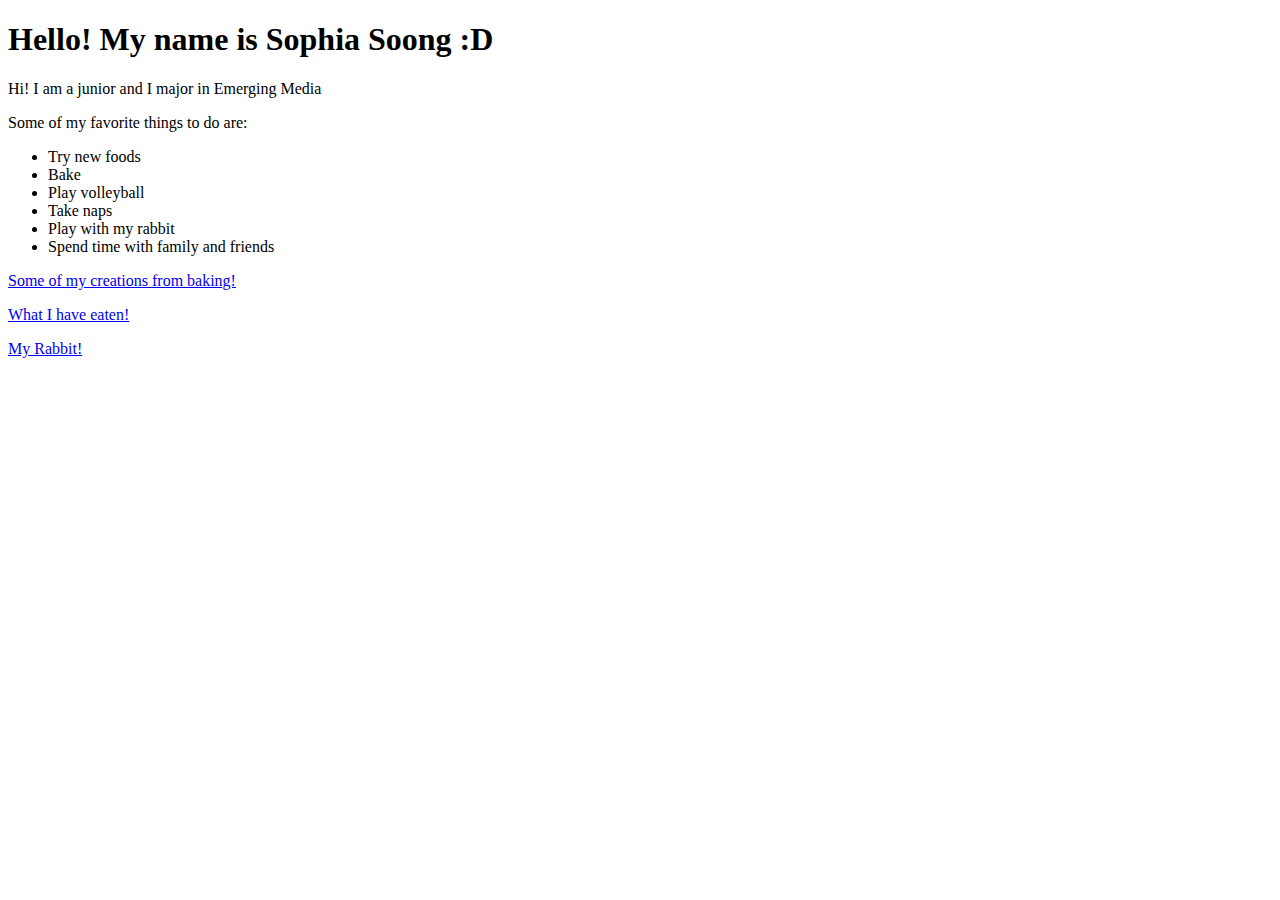
<file: index.html>
<!DOCTYPE html>
<html>
  <head>
    <meta charset="utf-8">
    <title>Sophia Soong</title>
  </head>
  <body>
    <header>
      <h1>Hello! My name is Sophia Soong :D </h1>
      <p>Hi! I am a junior and I major in Emerging Media</p>
    </header>

    <main>
      <p>Some of my favorite things to do are:</p>

      <ul>
        <li>Try new foods</li>
        <li>Bake</li>
        <li>Play volleyball</li>
        <li>Take naps</li>
        <li>Play with my rabbit</li>
        <li>Spend time with family and friends</li>
      </ul>

      <a href="./Baking.html" class="goButton"><p>Some of my creations from baking!</p></a>
      <a href="./Eating.html" class="goButton"><p>What I have eaten!</p></a>
      <a href="./Rabbit.html" class="goButton"><p>My Rabbit!</p></a>
    </main>


  </body>
</html>
</file>
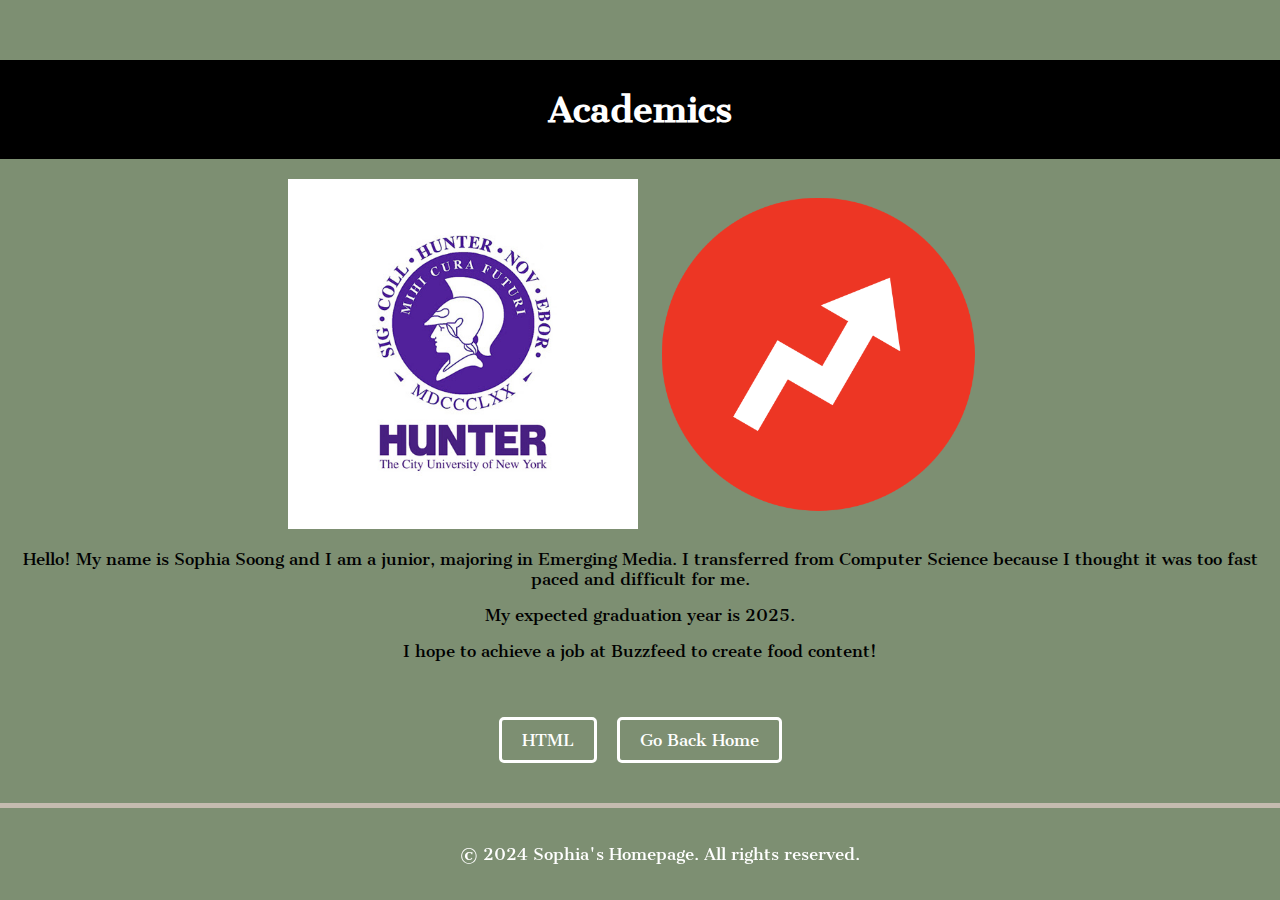
<file: academics.html>
<!DOCTYPE html>
<html>
<head>
    <meta charset="utf-8">
    <title>Academics</title>
    <link rel="stylesheet" type="text/css" href="academics.css">
    <link rel="preconnect" href="https://fonts.googleapis.com">
    <link rel="preconnect" href="https://fonts.gstatic.com" crossorigin>
    <link href="https://fonts.googleapis.com/css2?family=Cantata+One&display=swap" rel="stylesheet">
</head>
<body>
    <header>
        <h1>Academics</h1>
    </header>
    <main>    
             
        <div class="image-container">
            <img src="Hunter Logo.jpeg" alt="Hunter Logo" width="350" height="350">
            <img src="buzzfeed.png" alt="Buzzfeed" width="350" height="350">
        </div>

        <p>Hello! My name is Sophia Soong and I am a junior, majoring in Emerging Media. I transferred from Computer Science because I thought it was too fast paced and difficult for me.</p>
        <p>My expected graduation year is 2025.</p>
        <p>I hope to achieve a job at Buzzfeed to create food content!</p>



    </main>
    


    <div class="options">
        <a href="./Assignment1.html" class="goButton">
            <button id="option-1" title="HTML">HTML</button>
        </a>
        
        <a href="./homepage.html" class="goButton">
            <button title="Go Back Home">Go Back Home</button>
        </a>
    </div>

    <footer>
        <p>&copy; 2024 Sophia's Homepage. All rights reserved.</p>
    </footer>

</body>
</html>
</file>
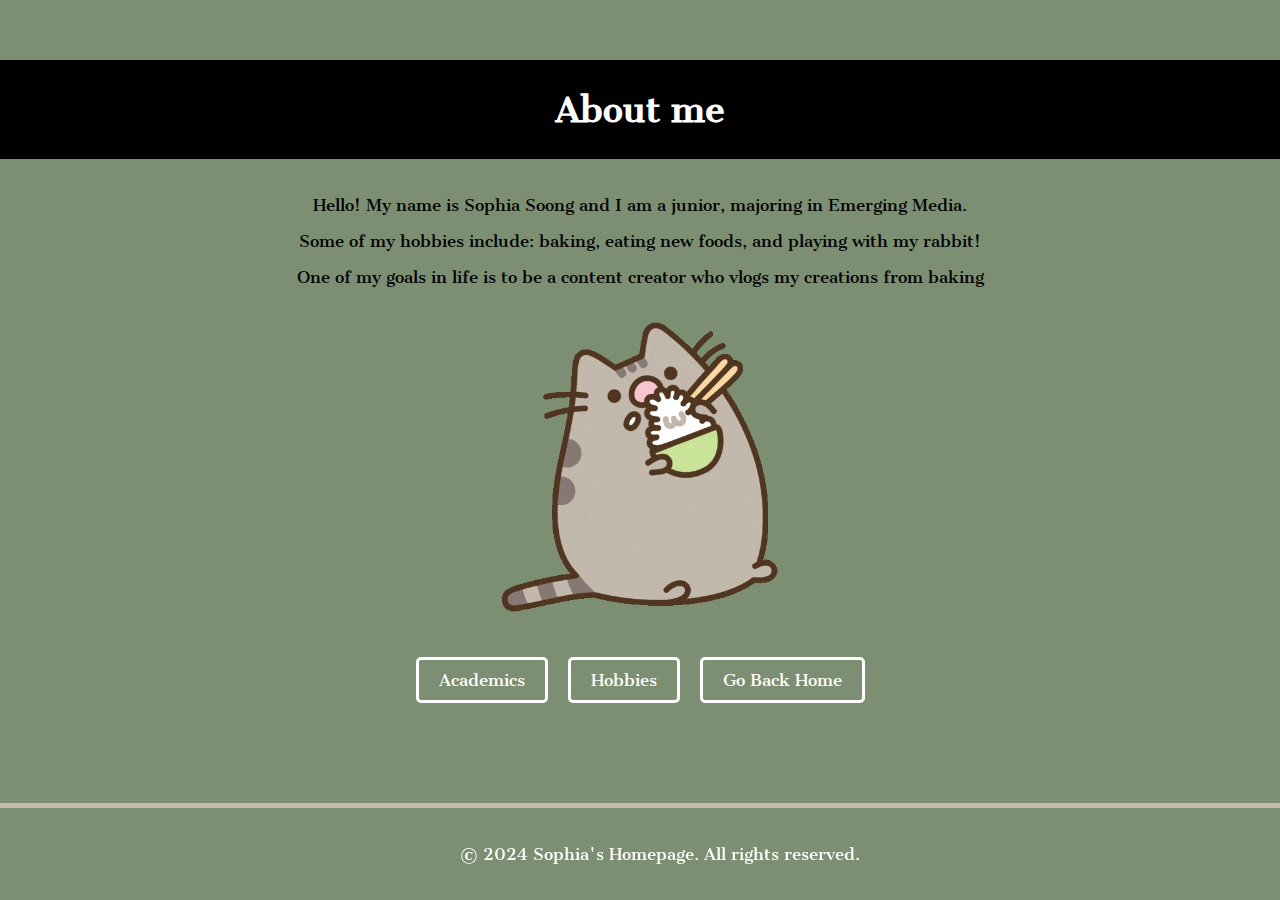
<file: Assignment1.html>
<!DOCTYPE html>
<html>
<head>
    <meta charset="utf-8">
    <title>Me Page: Sophia Soong</title>
    <link rel="stylesheet" href="home.css">
    <link rel="preconnect" href="https://fonts.googleapis.com">
    <link rel="preconnect" href="https://fonts.gstatic.com" crossorigin>
    <link href="https://fonts.googleapis.com/css2?family=Cantata+One&display=swap" rel="stylesheet">   
</head>

<body>
    <header>
        <h1>About me</h1>
      
    </header>


    <main> 
      <p>Hello! My name is Sophia Soong and I am a junior, majoring in Emerging Media. </p>
      <p> Some of my hobbies include: baking, eating new foods, and playing with my rabbit!</p>
      <p> One of my goals in life is to be a content creator who vlogs my creations from baking</p>

      <img src="pusheen.gif" alt="UNDER CONSTRUCTION" width="300" height="300" style="display: block; margin: 30px auto 0 auto;">
    </main>


    <div class="options">
        <a href="./academics.html" class="goButton">
            <button id="option-1" title="Assignment 2: Academics">Academics</button>
        </a>
        
        <a href="./hobbies.html" class="goButton">
            <button id="option-2" title="Assignment 2: Hobbies">Hobbies</button>
        </a>

        <a href="./homepage.html" class="goButton">
          <button title="Go Back Home">Go Back Home</button>
      </a>

    </div>

    <footer>
        <p>&copy; 2024 Sophia's Homepage. All rights reserved.</p>
    </footer>
</body>


</html>
</file>
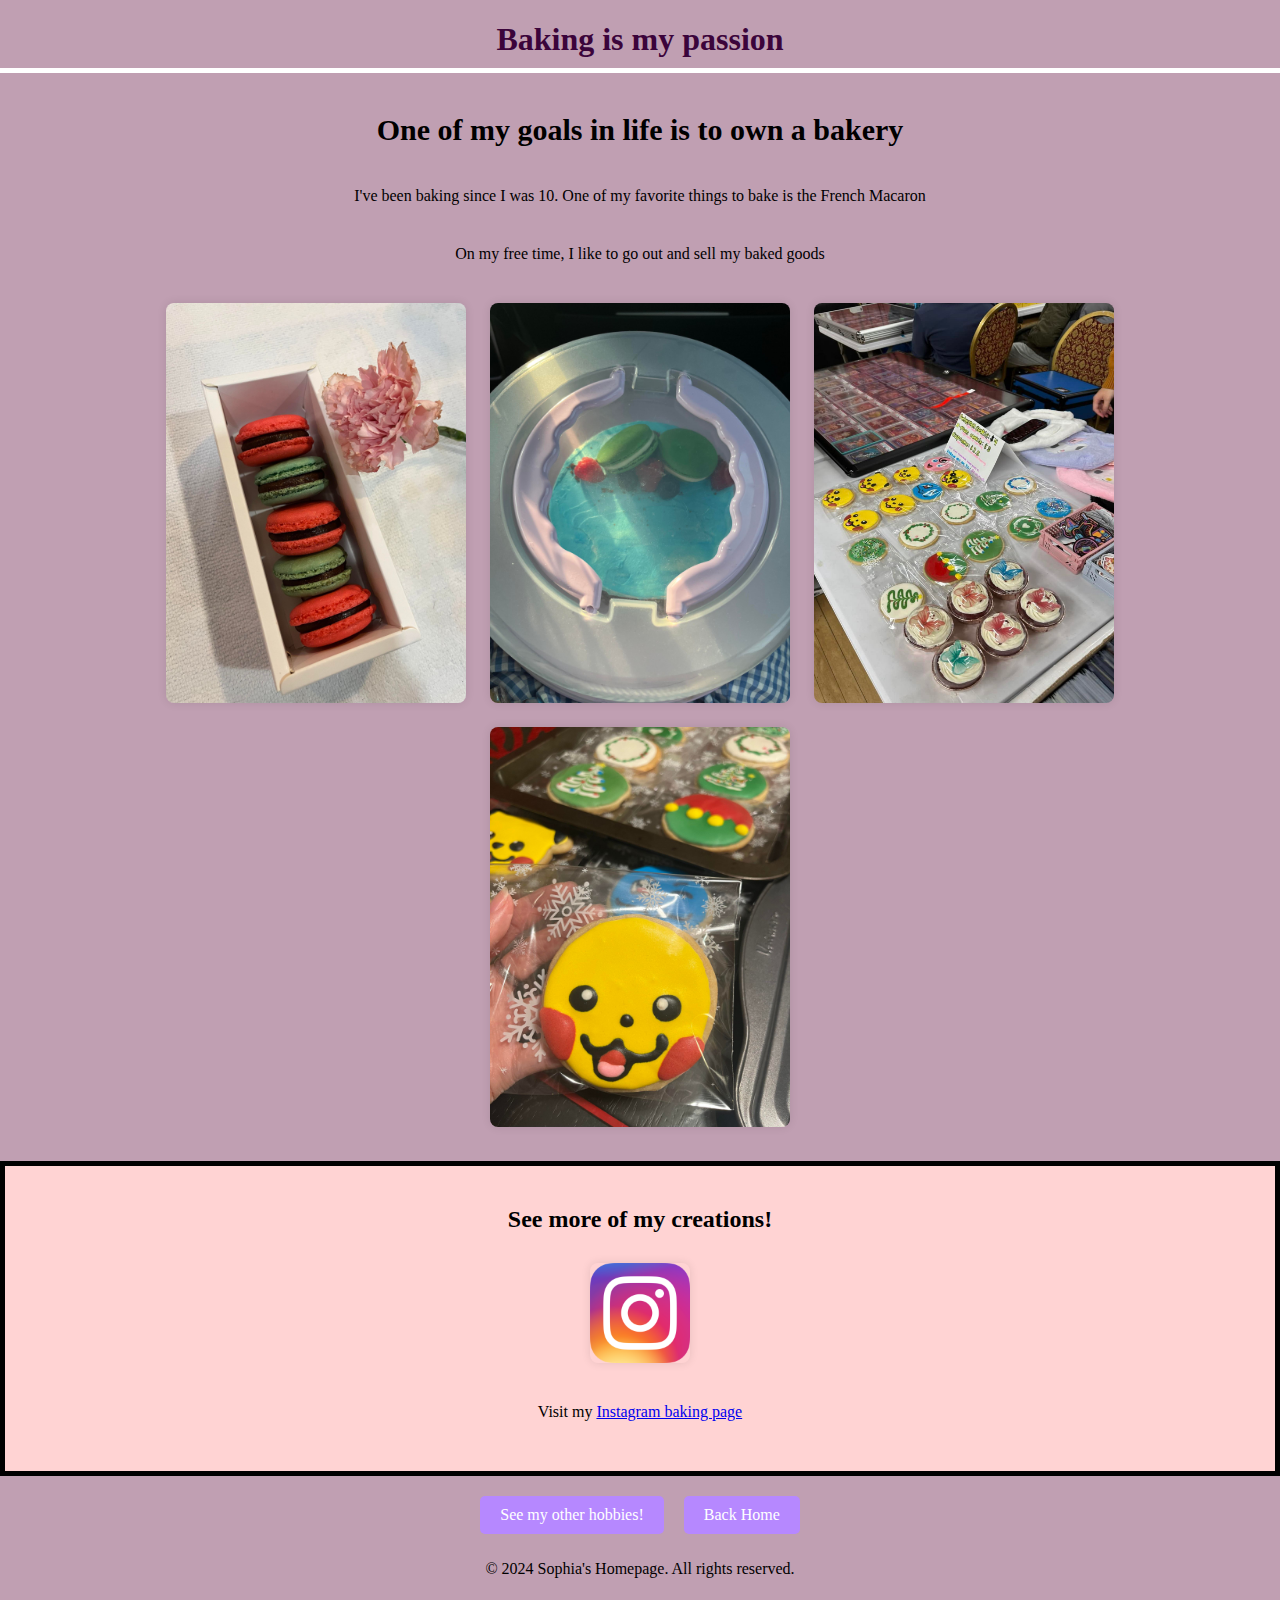
<file: Baking.html>
<!DOCTYPE html>
<html lang="en">
<head>
    <meta charset="UTF-8">
    <meta name="viewport" content="width=device-width, initial-scale=1.0">
    <title>My Baking!</title>
    <link rel="stylesheet" href="style.css">
</head>
<body>
    <h1>Baking is my passion</h1>
    <p class="special-paragraph">One of my goals in life is to own a bakery</p>
    <p>I've been baking since I was 10. One of my favorite things to bake is the French Macaron</p>
    <p>On my free time, I like to go out and sell my baked goods</p>

    <img src="macaron.jpg" alt="Nutella Macarons" width="300" height="400">
    <img src="Islandcake.jpg" alt="Coconut Cream Cake" width="300" height="400">
    <img src="Bakesale.jpg" alt="Bake Sale" width="300" height="400">
    <img src="Pikacookie.jpg" alt="Pikachiu!" width="300" height="400">

    <div id="special-element">
        <h2>See more of my creations!</h2>
        <img src="ig.webp" alt="Baking Page" width="100" height="100">
        <p>Visit my <a href="https://www.instagram.com/puffyfoods/">Instagram baking page</a></p>
    </div>
    

    <div class="button-container">
        <a href="./hobbies.html" class="goButton">
           See my other hobbies!</button>
        </a>
        <a href="./homepage.html" class="goButton">Back Home</a>
    </div>
</body>

<footer>
    <p>&copy; 2024 Sophia's Homepage. All rights reserved.</p>
</footer>

</html>
</file>
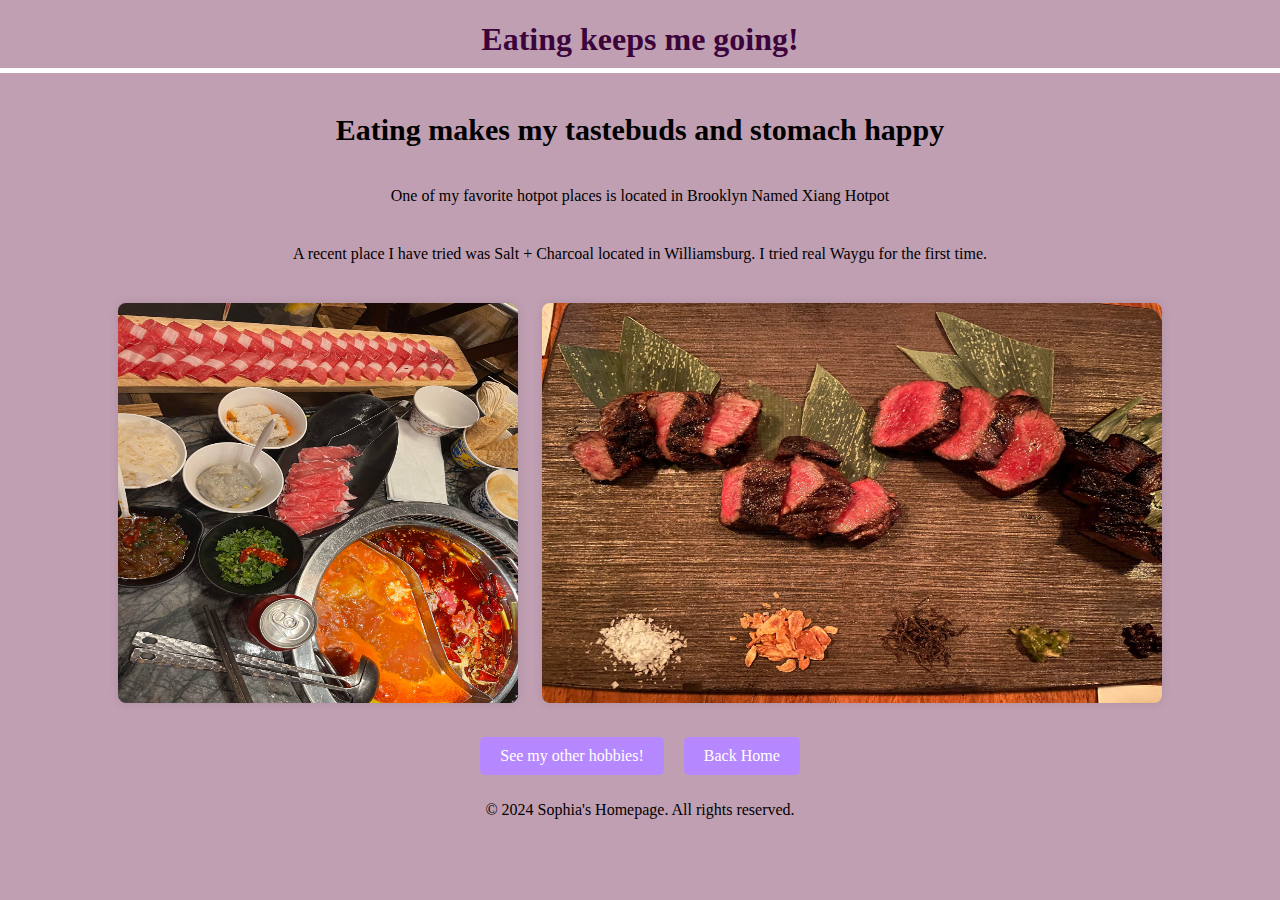
<file: Eating.html>
<!DOCTYPE html>
<html lang="en">
<head>
    <meta charset="UTF-8">
    <meta name="viewport" content="width=device-width, initial-scale=1.0">
    <title>What I have ate!</title>
    <link rel="stylesheet" href="style.css">
</head>
<body>
    <h1>Eating keeps me going!</h1>
    <p class="special-paragraph">Eating makes my tastebuds and stomach happy</p>
    <p>One of my favorite hotpot places is located in Brooklyn Named Xiang Hotpot</p>
    <p>A recent place I have tried was Salt + Charcoal located in Williamsburg. I tried real Waygu for the first time.</p>



    <img src="Hotpot.jpg" alt="Hot Pot at Xiang Brooklyn" width="400" height="400">
    <img src="Wagyu.jpg" alt="Salt + Charcoal in Williamsburg" width="620" height="400">

    <div class="button-container">
        <a href="./hobbies.html" class="goButton">See my other hobbies!</a>
        <a href="./homepage.html" class="goButton">Back Home</a>
    </div>
</body>

<footer>
    <p>&copy; 2024 Sophia's Homepage. All rights reserved.</p>
</footer>

</html>
</file>
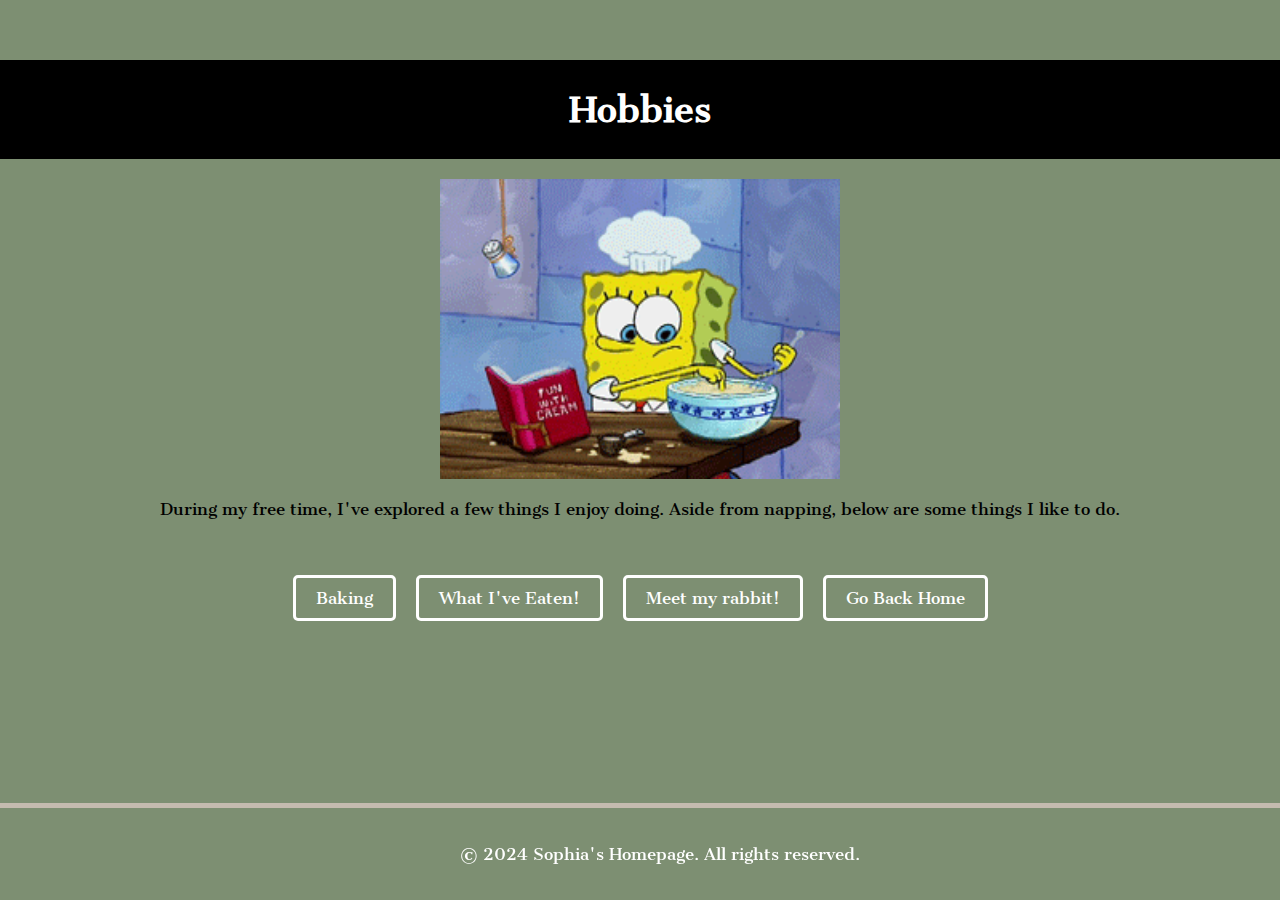
<file: hobbies.html>
<!DOCTYPE html>
<html>
<head>
    <meta charset="utf-8">
    <title>Academics</title>
    <link rel="stylesheet" href="home.css">
    <link rel="preconnect" href="https://fonts.googleapis.com">
    <link rel="preconnect" href="https://fonts.gstatic.com" crossorigin>
    <link href="https://fonts.googleapis.com/css2?family=Cantata+One&display=swap" rel="stylesheet">          
</head>
<body>
    <header>
        <h1>Hobbies</h1>
    </header>

    <main> 
        <img src="spongebob.gif" alt="Hunter Logo" width="400" height="300">
        <p>During my free time, I've explored a few things I enjoy doing. Aside from napping, below are some things I like to do.</p>
    </main>

    <div class="options">
        <a href="./Baking.html" class="goButton">
            <button title="Some of my creations!">Baking</button>
        </a>
        <a href="./Eating.html" class="goButton">
            <button title="Good Eats!">What I've Eaten!</button>
        </a>        
        <a href="./Rabbit.html" class="goButton">
            <button title="Socks the Wabbit!">Meet my rabbit!</button>
        </a>

        <a href="./homepage.html" class="goButton">
            <button title="Go Back Home">Go Back Home</button>
        </a>
    </div>

    <footer>
        <p>&copy; 2024 Sophia's Homepage. All rights reserved.</p>
    </footer>
</body>
</file>
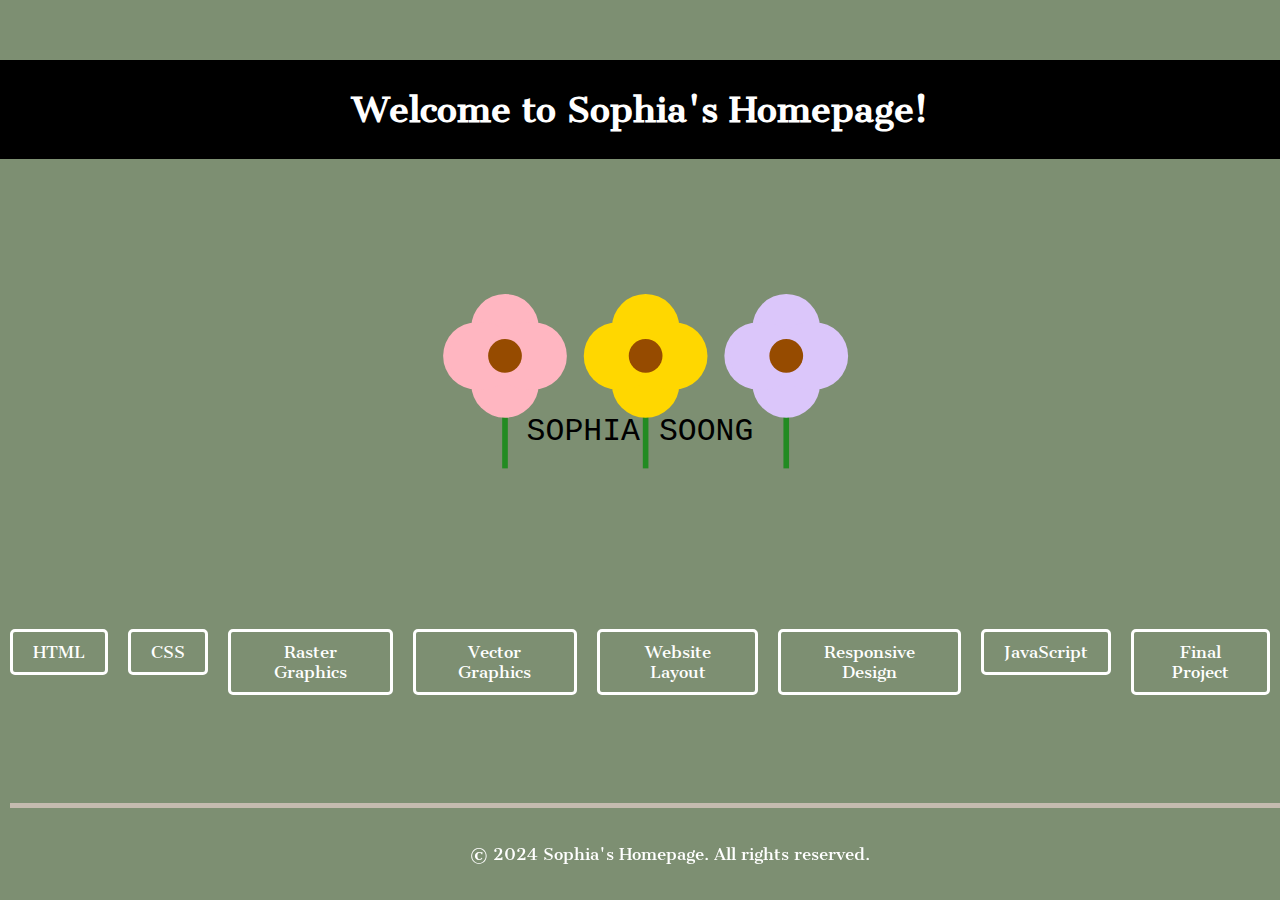
<file: homepage.html>
<!DOCTYPE html>
<html lang="en">
<head>
    <meta charset="UTF-8">
    <meta name="viewport" content="width=device-width, initial-scale=1.0">
    <title>Sophia's Homepage: Introduction to Web Design.</title>
    <link rel="stylesheet" href="home.css">
    <link rel="preconnect" href="https://fonts.googleapis.com">
    <link rel="preconnect" href="https://fonts.gstatic.com" crossorigin>
    <link href="https://fonts.googleapis.com/css2?family=Cantata+One&display=swap" rel="stylesheet">
</head>
<body>

<header>
    <h1>Welcome to Sophia's Homepage! </h1>
   
</header>

<svg xmlns="http://www.w3.org/2000/svg" viewBox="0 0 800 800" width="450" height="450">
    <!-- Left Flower -->
    <a href="https://www.nybg.org/" target="_blank" rel="noopener noreferrer">
        <g transform="translate(150,300)">
            <!-- Stem -->
            <rect x="5" y="100" width="10" height="150" fill="#228B22" />
          
            <!-- Petals -->
            <circle cx="10" cy="0" r="60" fill="#FFB6C1" />
            <circle cx="-40" cy="50" r="60" fill="#FFB6C1" />
            <circle cx="60" cy="50" r="60" fill="#FFB6C1" />
            <circle cx="10" cy="100" r="60" fill="#FFB6C1" />
            <circle cx="-30" cy="50" r="60" fill="#FFB6C1" />
            <circle cx="50" cy="50" r="60" fill="#FFB6C1" />

            <!-- Center -->
            <circle cx="10" cy="50" r="30" fill="#964B00" />

        </g>
    </a>

    <!-- Center Flower -->
    <a href="https://www.floretflowers.com/blog/" target="_blank" rel="noopener noreferrer">
        <g transform="translate(400,300)">
            <!-- Stem -->
            <rect x="5" y="100" width="10" height="150" fill="#228B22" />
          
            <!-- Petals -->
            <circle cx="10" cy="0" r="60" fill="#FFD700" />
            <circle cx="-40" cy="50" r="60" fill="#FFD700" />
            <circle cx="60" cy="50" r="60" fill="#FFD700" />
            <circle cx="10" cy="100" r="60" fill="#FFD700" />
            <circle cx="-30" cy="50" r="60" fill="#FFD700" />
            <circle cx="50" cy="50" r="60" fill="#FFD700" />

            <!-- Center -->
            <circle cx="10" cy="50" r="30" fill="#964B00" />

        </g>
    </a>

    <!-- Right Flower -->
    <a href="https://www.inbloomflorist.com/blog/springflowers2021/" target="_blank" rel="noopener noreferrer">
        <g transform="translate(650,300)">
            <!-- Stem -->
            <rect x="5" y="100" width="10" height="150" fill="#228B22" />
          
            <!-- Petals -->
            <circle cx="10" cy="0" r="60" fill="#DBC6FA " />
            <circle cx="-40" cy="50" r="60" fill="#DBC6FA  " />
            <circle cx="60" cy="50" r="60" fill="#DBC6FA " />
            <circle cx="10" cy="100" r="60" fill="#DBC6FA " />
            <circle cx="-30" cy="50" r="60" fill="#DBC6FA " />
            <circle cx="50" cy="50" r="60" fill="#DBC6FA" />

            <!-- Center -->
            <circle cx="10" cy="50" r="30" fill="#964B00" />

        </g>
    </a>

    <!-- Text -->
    <text x="400" y="500" font-family="Courier New" font-size="56" fill="black" text-anchor="middle">SOPHIA SOONG</text>
</svg>


<div class="options">
    <a href="./html.html" class="goButton">
        <button id="option-1" title="HTML">HTML</button>
    </a>
    <a href="./Assignment1.html" class="goButton">
        <button id="option-1" title="Academics + Hobbies">CSS</button>
    </a>
    </a>
    <a href="./raster.html" class="goButton">
        <button id="option-1" title="">Raster Graphics</button>
    </a>    

    <a href="./svg.html" class="goButton">
        <button id="option-1" title="">Vector Graphics</button>
    </a>  

    <a href="./" class="goButton">
        <button id="option-1" title="">Website Layout</button>
    </a>    
    <a href="./" class="goButton">
        <button id="option-1" title="">Responsive Design</button>
    </a>    
    <a href="./" class="goButton">
        <button id="option-1" title="">JavaScript</button>
    </a>
    <a href="./" class="goButton">
        <button id="option-1" title="">Final Project</button>
 
 
</div>


<footer>
    <p>&copy; 2024 Sophia's Homepage. All rights reserved.</p>
</footer>

</body>
</html>
</file>
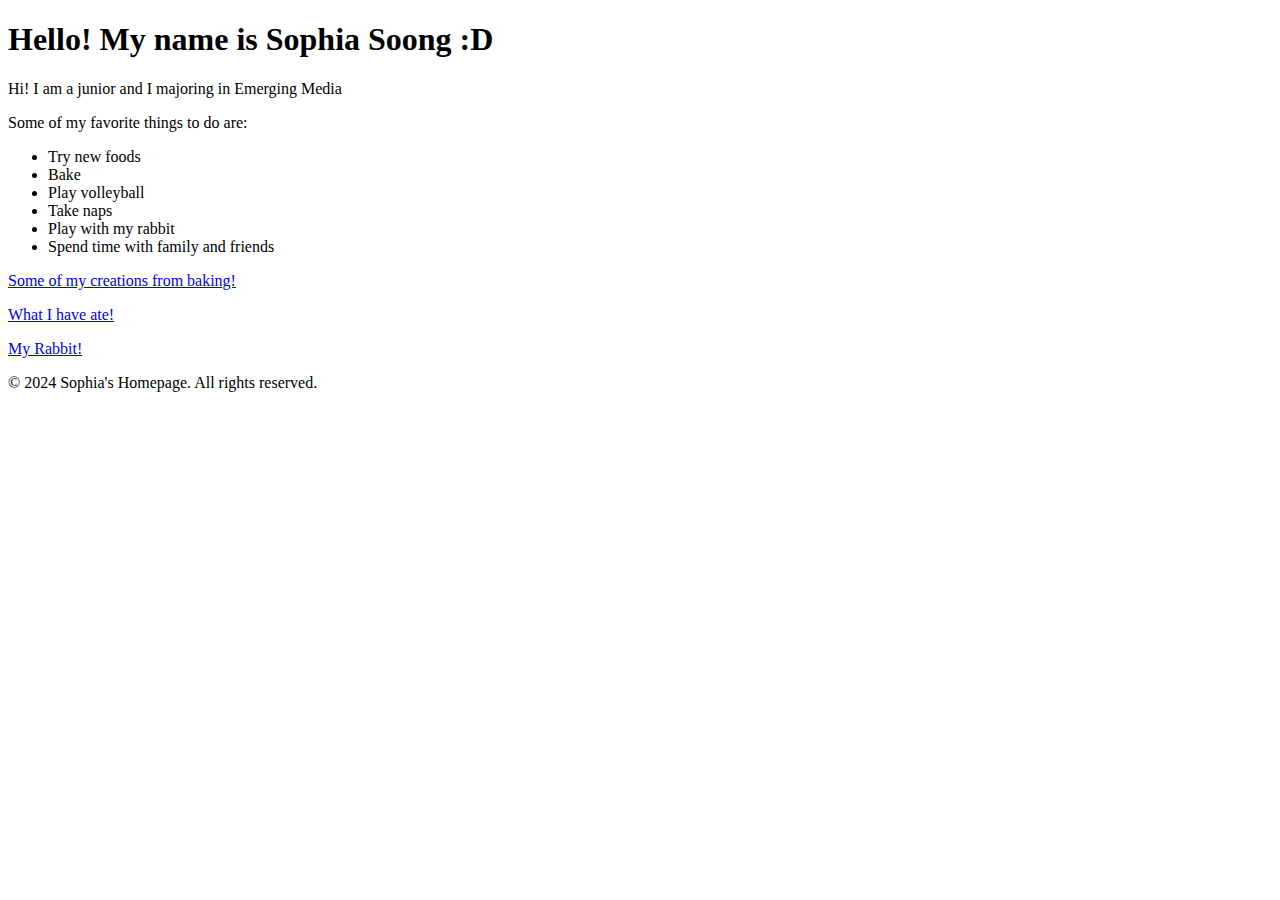
<file: html.html>
<!DOCTYPE html>
<html>
  <head>
    <meta charset="utf-8">
    <title>Sophia Soong</title>
  </head>
  <body>
    <header>
      <h1>Hello! My name is Sophia Soong :D </h1>
      <p>Hi! I am a junior and I majoring in Emerging Media</p>
    </header>

    <main>
      <p>Some of my favorite things to do are:</p>

      <ul>
        <li>Try new foods</li>
        <li>Bake</li>
        <li>Play volleyball</li>
        <li>Take naps</li>
        <li>Play with my rabbit</li>
        <li>Spend time with family and friends</li>
      </ul>

      <a href="./Baking.html" class="goButton"><p>Some of my creations from baking!</p></a>
      <a href="./Eating.html" class="goButton"><p>What I have ate!</p></a>
      <a href="./Rabbit.html" class="goButton"><p>My Rabbit!</p></a>
    </main>

    <footer>
      <p>&copy; 2024 Sophia's Homepage. All rights reserved.</p>
    </footer>
  </body>
</html>
</file>
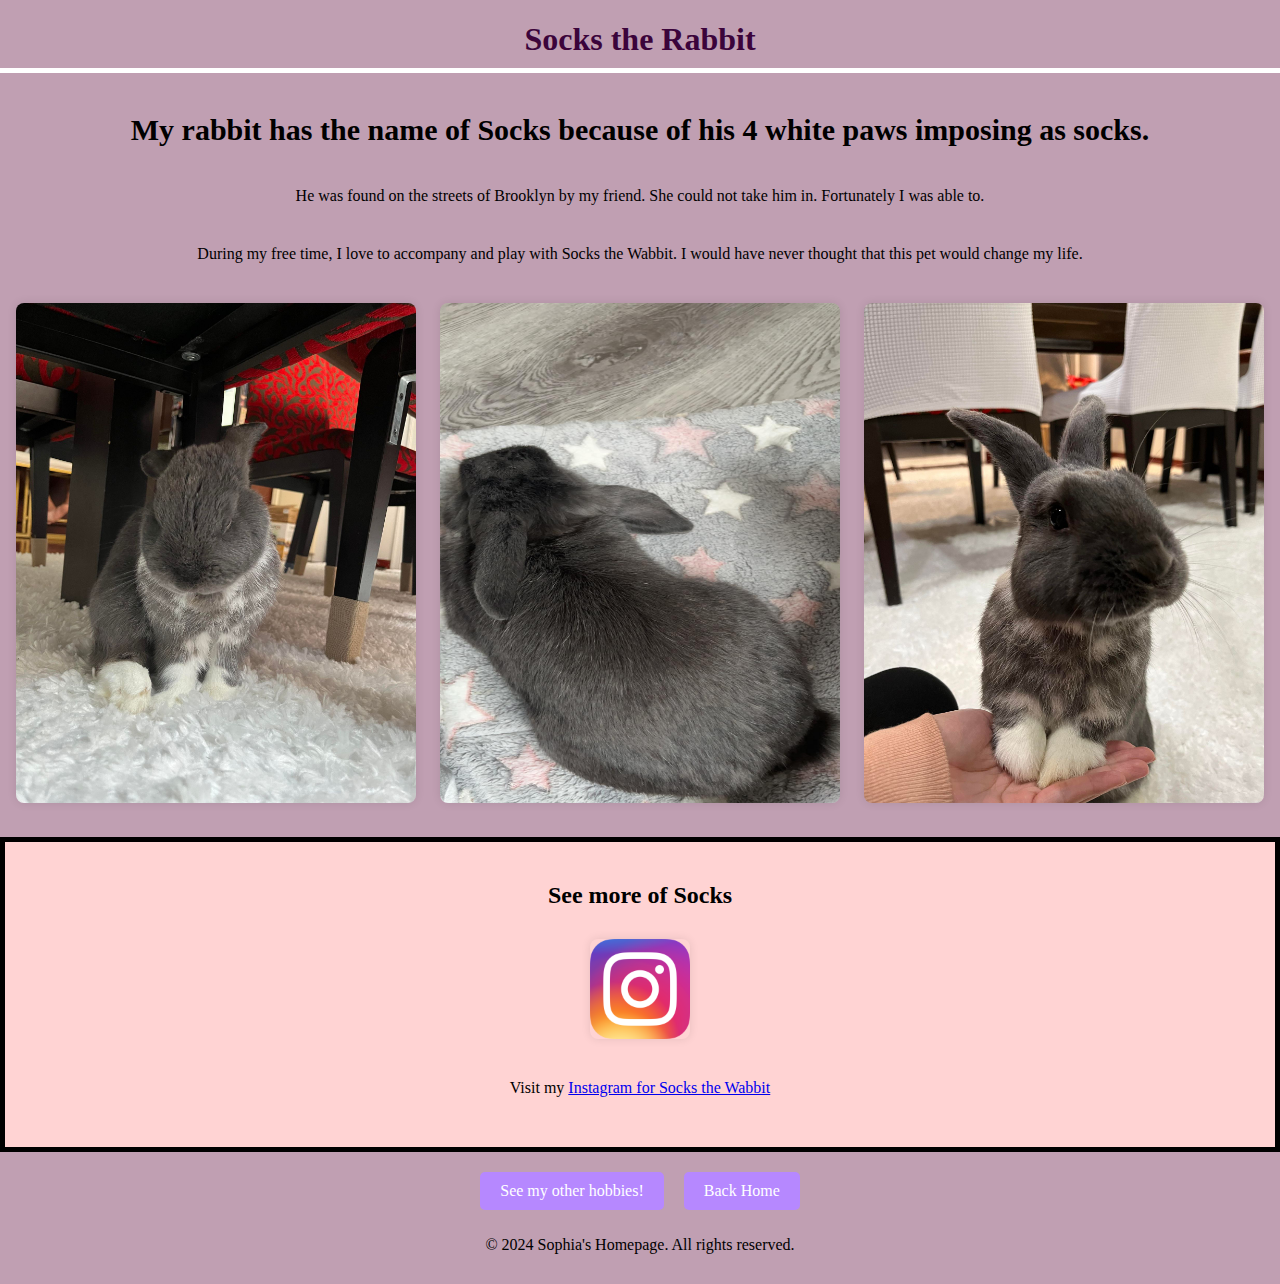
<file: Rabbit.html>
<!DOCTYPE html>
<html lang="en">
<head>
    <meta charset="UTF-8">
    <meta name="viewport" content="width=device-width, initial-scale=1.0">
    <title>Socks the Rabbit</title>
    <link rel="stylesheet" href="style.css">
    
</head>
<body>
    <h1>Socks the Rabbit</h1>
    <p class="special-paragraph">My rabbit has the name of Socks because of his 4 white paws imposing as socks.</p>
    <p>He was found on the streets of Brooklyn by my friend. She could not take him in. Fortunately I was able to.</p>
    <p>During my free time, I love to accompany and play with Socks the Wabbit. I would have never thought that this pet would change my life. </p>

    <img src="Rabbit1.jpg" alt="..." width="400" height="500">
    <img src="Rabbit2.jpg" alt="..." width="400" height="500">
    <img src="Rabbit3.jpg" alt="..." width="400" height="500">

    <div id="special-element">
        <h2>See more of Socks</h2>
        <img src="ig.webp" alt="Baking Page" width="100" height="100">
        <p>Visit my <a href="https://www.instagram.com/socksthewabbit/">Instagram for Socks the Wabbit</a></p>
    </div>

    <div class="button-container">
        <a href="./hobbies.html" class="goButton">See my other hobbies!</a>
        <a href="./homepage.html" class="goButton">Back Home</a>
    </div>
</body>

<footer>
    <p>&copy; 2024 Sophia's Homepage. All rights reserved.</p>
</footer>

</html>
</file>
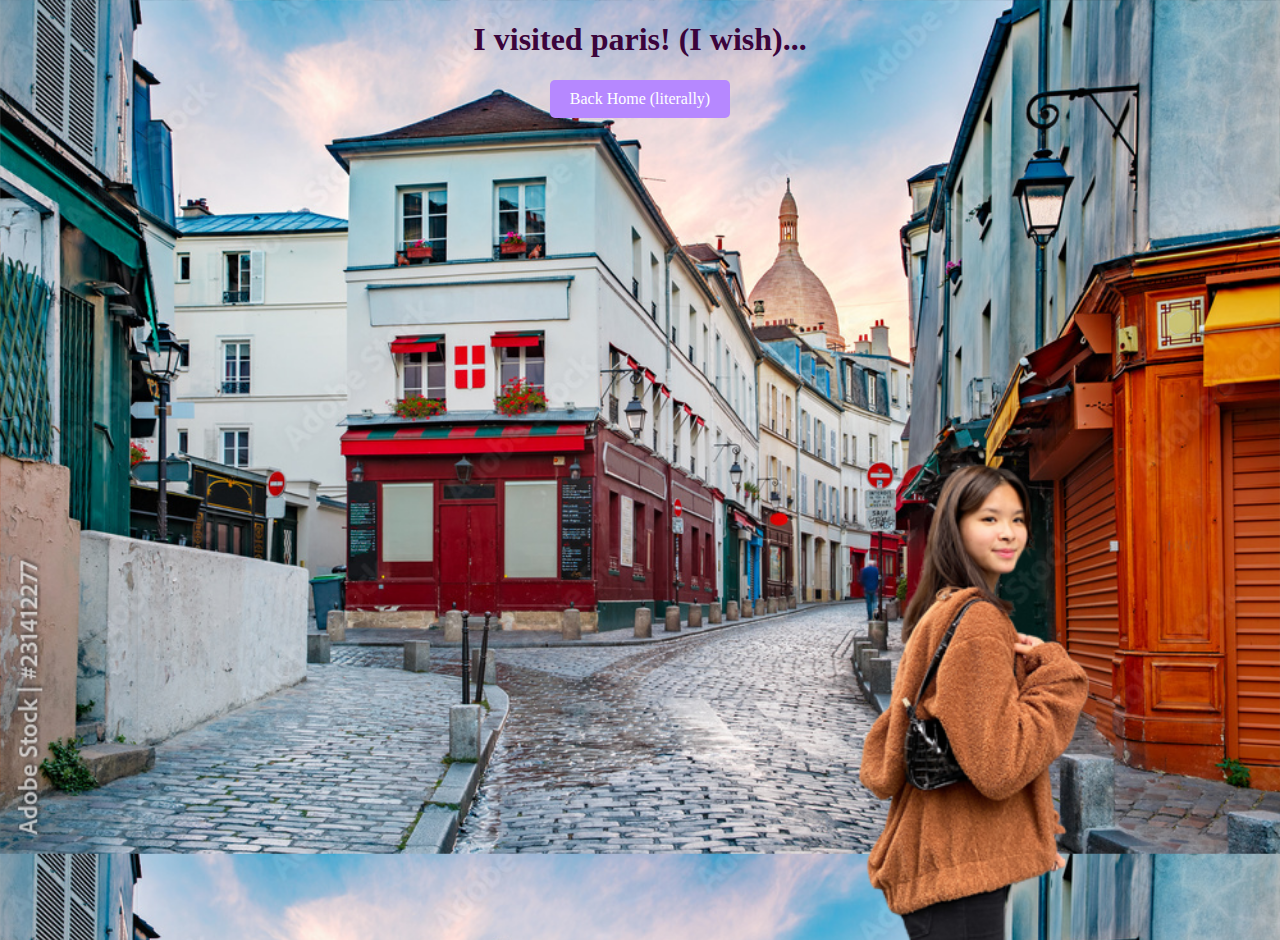
<file: raster.html>
<!DOCTYPE html>
<html lang="en">
<head>
    <meta charset="UTF-8">
    <meta name="viewport" content="width=device-width, initial-scale=1.0">
    <title>Raster Graphics</title>
    <link rel="stylesheet" href="rasterstyle.css">
</head>
<body>
    <h1>I visited paris! (I wish)... </h1>

    <img id="foreground-image" src="meonly.png"
         srcset="meonly.png 480w, meonly.png 960w, meonly.png 1440w"
         width="1440" height="auto" alt="Foreground Image">

    <div class="button-container">
        <a href="./homepage.html" class="goButton">Back Home (literally) </a>
    </div>
</body>
</html>
</file>
<file: academics.css>
body {
    margin: 0;
    padding: 60px 0 0; 
    font-family: 'Cantata One', sans-serif;
    display: grid;
    grid-template-rows: auto 1fr auto;
    background-color: #7D8F72; 
}

header {
    background-color: black;
    color: #ffffff;
    padding: 5px; 
    text-align: center;
}

header h1 {
    font-size: 34px; 
}

main {
    padding: 20px;
    text-align: center;
}

footer {
    color: #fff;
    text-align: center;
    padding: 20px;
    position: fixed;
    bottom: 0;
    width: 100%;
    border-top: 5px solid #C4BBAF;
    margin-top: 10px;
}

.options {
    margin-top: 20px;
    display: flex;
    justify-content: center;
}

.goButton {
    margin: 0 10px;
}

.goButton button {
    background-color: transparent;
    border: 3px solid #ffffff; 
    color: white;
    padding: 10px 20px;
    font-size: 16px;
    border-radius: 5px;
    font-family: 'Cantata One', sans-serif;
}

.goButton button:hover {
    background-color: #7eaa74;
}
</file>
<file: home.css>
body {
    margin: 0;
    padding: 60px 0 0; 
    font-family: 'Cantata One', sans-serif;
    display: grid;
    grid-template-rows: auto 1fr auto;
    background-color: #7D8F72; 
}

header {
    background-color: black;
    color: #ffffff;
    padding: 5px; 
    text-align: center;
}

header h1 {
    font-size: 34px; 
}


main {
    padding: 20px;
    text-align: center;
}

footer {
    color: #fff;
    text-align: center;
    padding: 20px;
    position: fixed;
    bottom: 0;
    width: 100%;
    border-top: 5px solid #C4BBAF;
    margin-top: 10px;
}

.options {
    margin-top: 20px;
    display: flex;
    justify-content: center;
}

.goButton {
    margin: 0 10px;
}

.goButton button {
    background-color: transparent;
    border: 3px solid #ffffff; 
    color: white;
    padding: 10px 20px;
    font-size: 16px;
    border-radius: 5px;
    font-family: 'Cantata One', sans-serif;
}

.goButton button:hover {
    background-color: #7eaa74;
}

svg {
    display: block;
    margin: 0 auto;
    max-width: 100%; 
    max-height: 100%; 
}

body {
    display: grid;
    grid-template-rows: auto 1fr auto;
}

header, main, footer {
    grid-column: 1 / -1;
}

.options {
    grid-row: 3;

}
</file>
<file: style.css>
body {
    background-color: #c09fb2;
    font-family: 'Comic Sans MS', cursive;
    margin: 0;
    padding: 0;
    text-align: center;
}

h1 {
    color: #3b043b;
    border-bottom: 5px solid #ffffff; 
    padding-bottom: 10px; 
}

p {
    color: #000000;
    margin-bottom: 20px;
    padding: 10px; 
}

.image-container {
    display: flex;
    justify-content: center;
    margin-bottom: 20px; 
}

img {
    margin: 10px;
    border-radius: 8px;
    box-shadow: 0 0 10px rgba(0, 0, 0, 0.1);
}

a:visited {
    color: #ffffff; /* Visited link color */
}

a:hover {
    color: #6a0788; /* Link color on hover */
}

a:active {
    color: #008000; /* Active link color */
}

.button-container {
    display: flex;
    justify-content: center;
    margin-top: 20px;
}

.goButton {
    text-decoration: none;
    color: #ffffff;
    background-color: #b688ff;
    padding: 10px 20px;
    border-radius: 5px;
    margin: 0 10px;
}

.goButton:hover {
    background-color: #fb95ff;
}

.special-paragraph {
    font-weight: bold;
    font-style: Serif;
    font-size: 30px;
    color:#000000
}

.special-heading {
    font-weight: bold;
}

#special-element {
    position: relative; 
    margin: 20px auto; 
    border: 5px solid #000000;
    padding: 20px;
    background-color: #ffd3d3;
    clear: left; /* Clear the float */
}
</file>
<file: rasterstyle.css>
body {
    font-family: 'Comic Sans MS', cursive;
    margin: 0;
    padding: 0;
    text-align: center;
    background-image: url('paris.jpeg');
    background-size: cover;
}

#foreground-image {
    position: absolute;
    top: 50%;
    transform: translateY(-50%);
    left: 10%; 
}

h1 {
    color: #3b043b;
}

p {
    color: #000000;
    margin-bottom: 20px;
    padding: 10px; 
}

.image-container {
    display: flex;
    justify-content: center;
    margin-bottom: 20px; 
}

img {
    margin: 10px;
    border-radius: 8px;
    box-shadow: 0 0 10px rgba(0, 0, 0, 0.1);
}

a:visited {
    color: #ffffff; /* Visited link color */
}

a:hover {
    color: #6a0788; /* Link color on hover */
}

a:active {
    color: #008000; /* Active link color */
}

.button-container {
    display: flex;
    justify-content: center;
    margin-top: 20px;
}

.goButton {
    text-decoration: none;
    color: #ffffff;
    background-color: #b688ff;
    padding: 10px 20px;
    border-radius: 5px;
    margin: 0 10px;
    z-index: 1;
    position: relative;
}

.goButton:hover {
    background-color: #fb95ff;
}

.special-paragraph {
    font-weight: bold;
    font-style: Serif;
    font-size: 30px;
    color:#000000
}

.special-heading {
    font-weight: bold;
}
</file>
